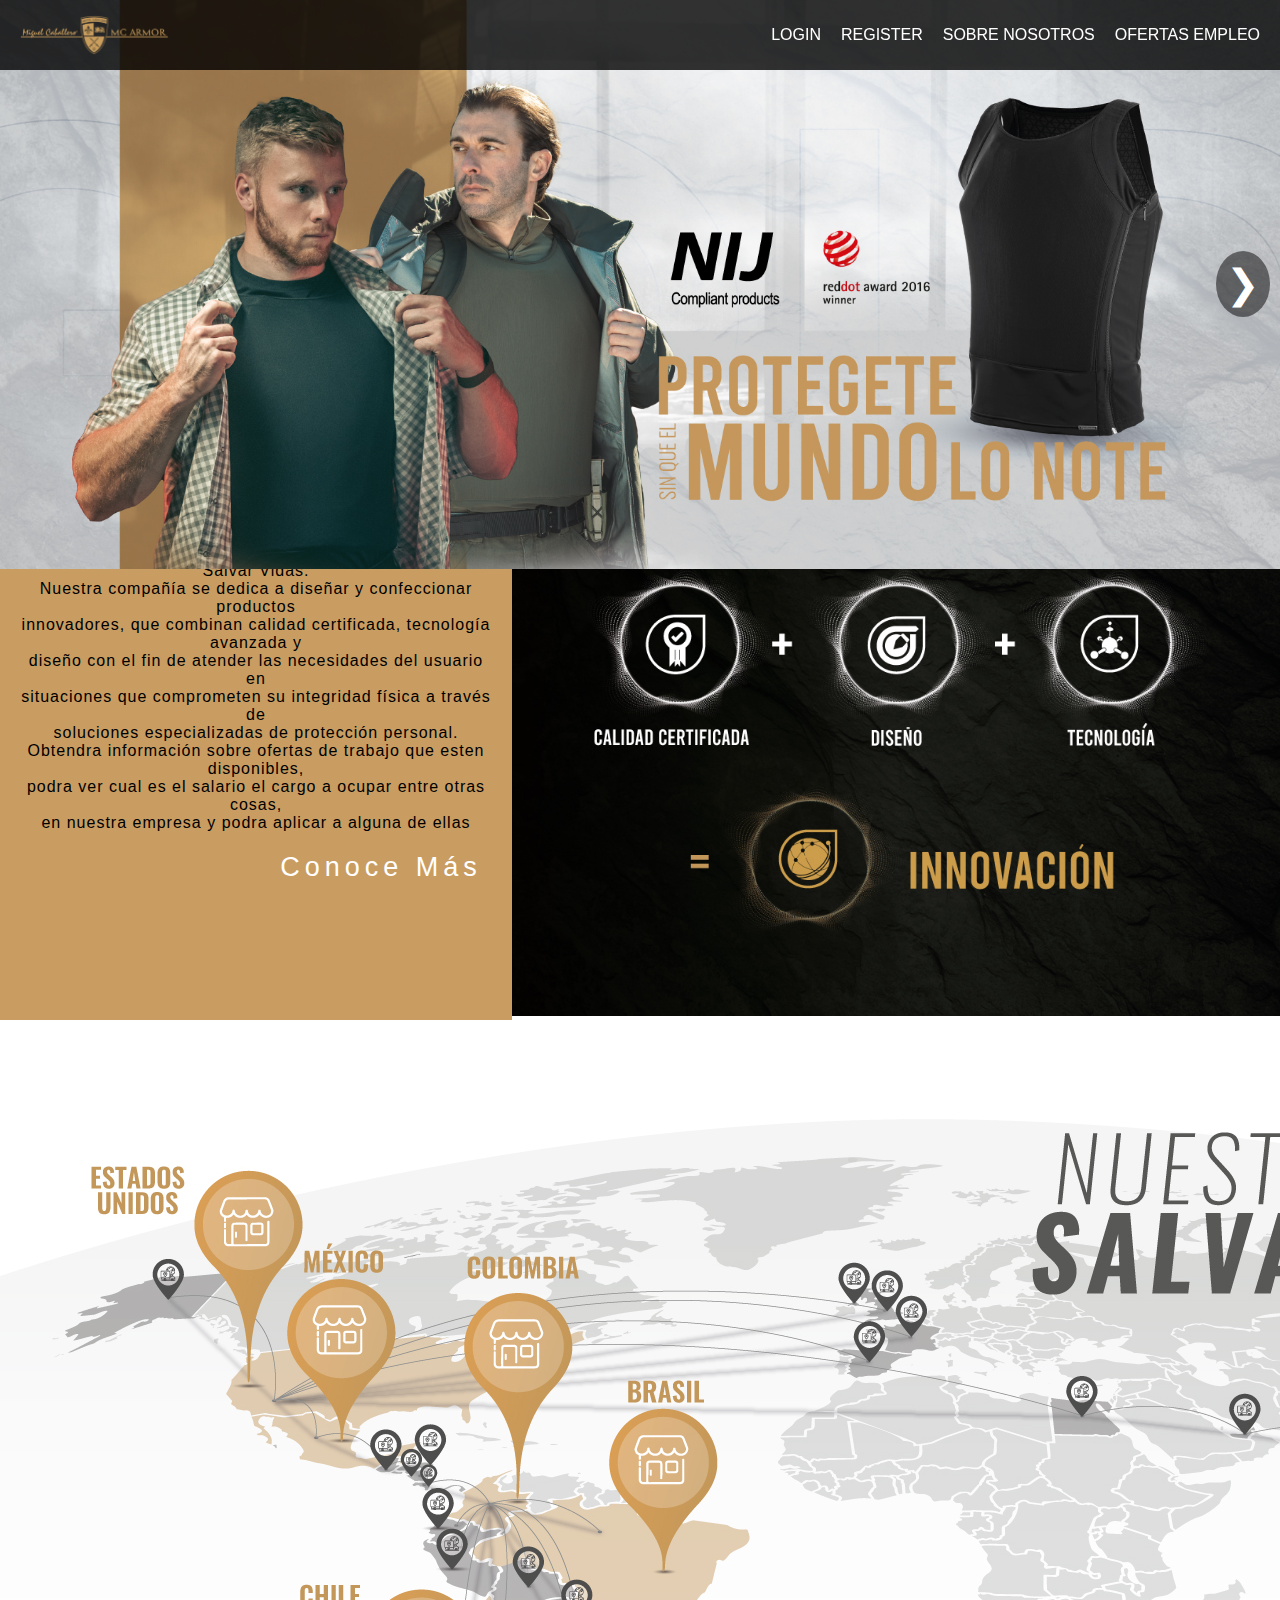
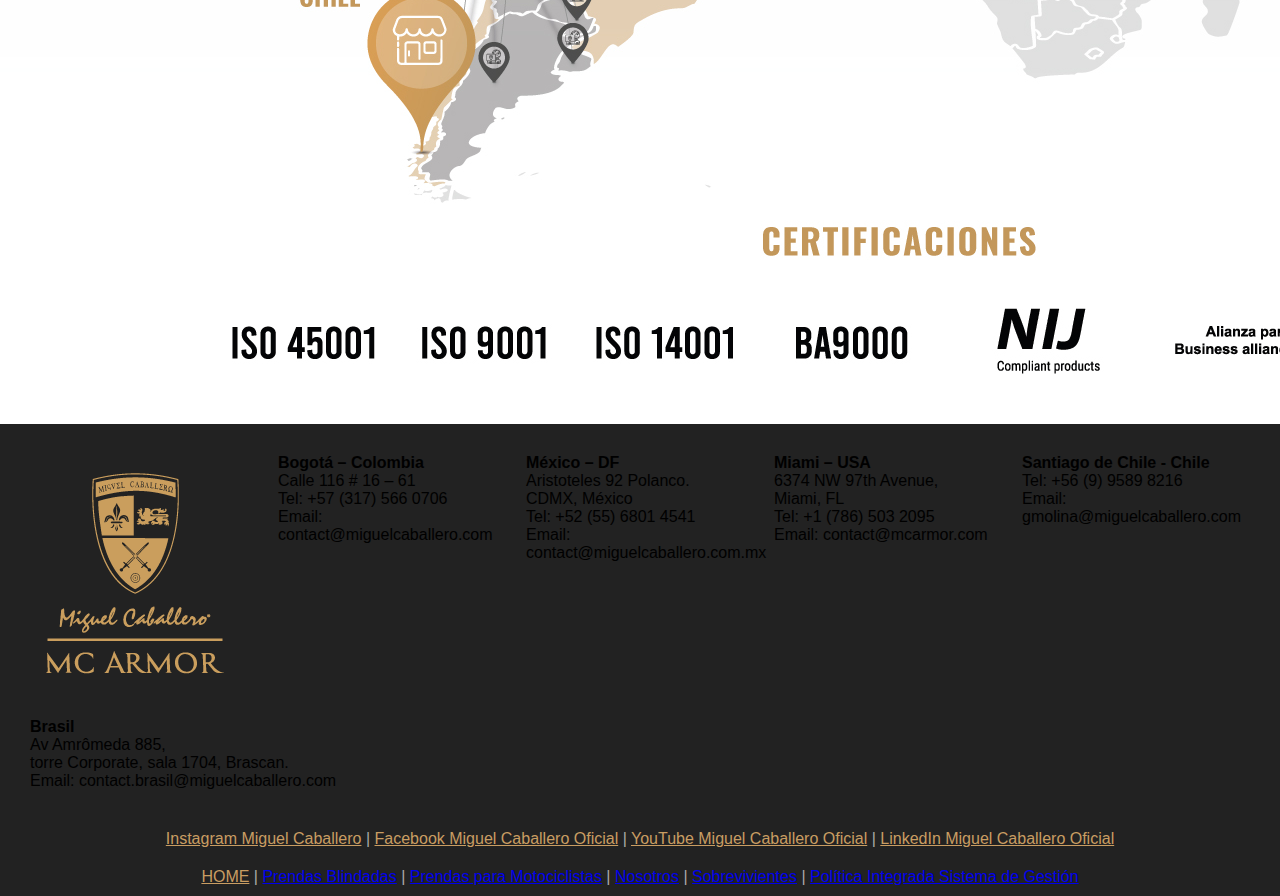
<file: Miguel_Caballero_SAS1/Index.html>
<!DOCTYPE html>
<html lang="en">

<head>
    <meta charset="UTF-8">
    <meta name="viewport" content="width=device-width, initial-scale=1.0">
    <title>Miguel Caballero</title>
    <link rel="icon" href="logo-footer-2.png">
    <link rel="stylesheet" href="style.css">
</head>

<body>
    <header class="navegacion">
        <img src="MIGUEL_CABALLERO_-_BLINDAJE.avif" alt="Logo">
        <nav>
            <ul>
                <li><a href="./frontend/login.php" style="color: white; text-decoration: none;">LOGIN</a></li>
                <li><a href="./frontend/register.php"  style="color: white; text-decoration: none;">REGISTER</a></li>
                <li>SOBRE NOSOTROS</li>
                <li>OFERTAS EMPLEO</li>
            </ul>
        </nav>
    </header>

    <div class="carousel">
        <button class="carousel-btn prev" onclick="moveSlide(-1)">&#10094;</button>
        <div class="carousel-images">
            <img src="MIGUEL-CABALLERO-GOLD-PRENDAS-BLINDADAS.jpg" alt="Imagen 1" class="carousel-image">
            <img src="MIGUEL-CABALLERO-PRENDAS-DE-BLINDAJE-HOME.jpg" alt="Imagen 2" class="carousel-image">
            <img src="MIGUEL-CABALLERO-S33-PRENDAS-DE-BLINDAJE.jpg" alt="Imagen 3" class="carousel-image">
        </div>
        <button class="carousel-btn next" onclick="moveSlide(1)">&#10095;</button>
    </div>

    <div class="caja">
        <section class="partiz">
            <h2 class="nt">Nuestra Historia
            </h2>
            <h3 class="qc">¿Que encontrara?</h3>
            <p>
                MIGUEL CABALLERO nace en 1992 con la Misión de Salvar Vidas.<br>Nuestra compañía se dedica a diseñar y
                confeccionar productos
                <br> innovadores, que combinan calidad certificada, tecnología avanzada y <br>
                diseño con el fin de atender las necesidades del usuario en
                <br> situaciones que comprometen su integridad física a través de <br> soluciones especializadas de
                protección personal. <br>
                Obtendra información sobre ofertas de trabajo que esten disponibles, <br> podra ver cual es el salario
                el cargo a ocupar entre otras cosas, <br>
                en nuestra empresa y podra aplicar a alguna de ellas
            </p>

            <a href="https://miguelcaballero.com/nosotros/"  style="text-decoration: none; color: white; font-size: 27px; letter-spacing: 5px; padding-top: 50px; margin-left: 250px;">Conoce Más</a>
        </section>
        <section class="partder">
            <img src="partderecha.jpg" alt="">
        </section>
    </div>



    <div class="cajad"> <img src="mapa.jpg" alt=""></div>





    <footer>
        <div class="footer-container">
            <div class="footer-section">
                <img src="logo-footer-2.png" alt="Logo" class="footer-logo">
              
            </div>
            <div class="footer-section">
                <h4>Bogotá – Colombia</h4>
                <p>Calle 116 # 16 – 61</p>
                <p>Tel: +57 (317) 566 0706</p>
                <p>Email: contact@miguelcaballero.com</p>
            </div>
            <div class="footer-section">
                <h4>México – DF</h4>
                <p>Aristoteles 92 Polanco.<br> CDMX, México</p>
                <p>Tel: +52 (55) 6801 4541</p>
                <p>Email: contact@miguelcaballero.com.mx</p>
            </div>
            <div class="footer-section">
                <h4>Miami – USA</h4>
                <p>6374 NW 97th Avenue,<br> Miami, FL</p>
                <p>Tel: +1 (786) 503 2095</p>
                <p>Email: contact@mcarmor.com</p>
            </div>
            <div class="footer-section">
                <h4>Santiago de Chile - Chile</h4>
                <p>Tel: +56 (9) 9589 8216</p>
                <p>Email: gmolina@miguelcaballero.com</p>
            </div>
            <div class="footer-section">
                <h4>Brasil</h4>
                <p>Av Amrômeda 885,<br> torre Corporate, sala 1704, Brascan.</p>
                <p>Email: contact.brasil@miguelcaballero.com</p>
            </div>
        </div>
        <div class="footer-bottom">
            <div class="social-links">
                <a href="#">Instagram Miguel Caballero</a> |
                <a href="#">Facebook Miguel Caballero Oficial</a> |
                <a href="#">YouTube Miguel Caballero Oficial</a> |
                <a href="#">LinkedIn Miguel Caballero Oficial</a>
            </div>
            <div class="footer-nav">
                <a href="#" style="color: #C99D62;">HOME</a> |
                <a href="#">Prendas Blindadas</a> |
                <a href="#">Prendas para Motociclistas</a> |
                <a href="#">Nosotros</a> |
                <a href="#">Sobrevivientes</a> |
                <a href="#">Política Integrada Sistema de Gestión</a>
            </div>
        </div>
    </footer>

    <script src="main.js"></script>
</body>

</html>
</file>
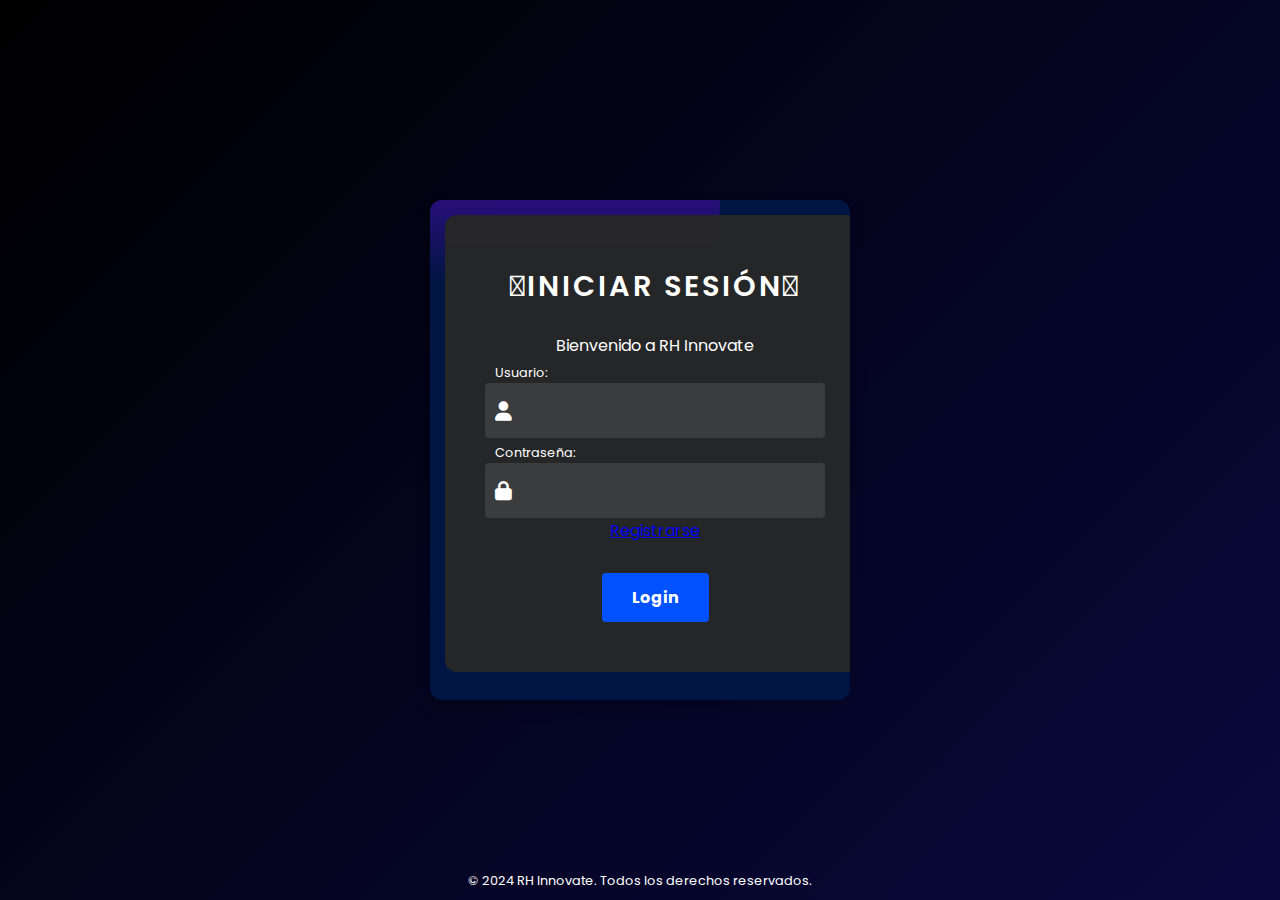
<file: Miguel_Caballero_SAS1/frontend/login.html>
<!DOCTYPE html>
<html lang="es">
<head>
    <meta charset="UTF-8">
    <meta name="viewport" content="width=device-width, initial-scale=1.0">
    <title>Inicio de Sesión</title>
    <link rel="stylesheet" href="loginestilo.css">
    <link rel="stylesheet" href="https://cdnjs.cloudflare.com/ajax/libs/font-awesome/6.0.0-beta3/css/all.min.css">
    <link rel="icon" href="rhlogo.jpg" type="image/x-icon">

    
</head>
<body>
<div class="box">
    <form action="login.php" method="post">
        <h2>𖡌INICIAR SESIÓN𖡌</h2>
        <Label class="Rh">Bienvenido a RH Innovate</Label>

        <div class="inputBox">
            <i class="fas fa-user"></i>
            <input type="text" name="username" required>
            <label>Usuario:</label>
        </div>

        <div class="inputBox">
            <i class="fas fa-lock"></i>
            <input type="password" name="password" required>
            <label>Contraseña:</label>
        </div>

        <div class="links">
            <a href="register.html">Registrarse</a>
        </div>
        <button type="submit" class="boton">Login</button>
    </form>
</div>

<footer>
    © 2024 RH Innovate. Todos los derechos reservados.
</footer>
</body>
</html>
</file>
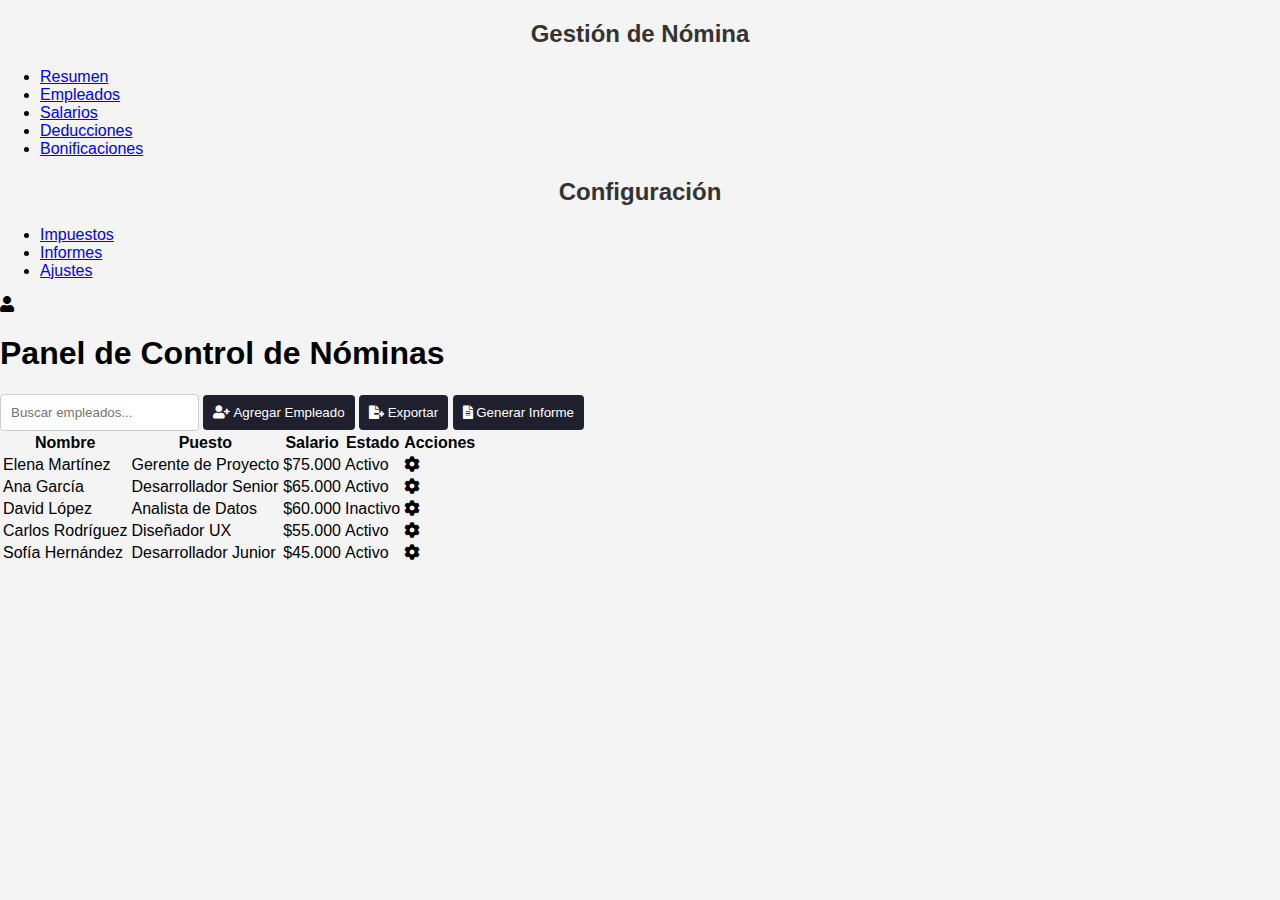
<file: Miguel_Caballero_SAS1/frontend/nomina.html>
<!DOCTYPE html>
<html lang="es">
<head>
    <meta charset="UTF-8">
    <meta name="viewport" content="width=device-width, initial-scale=1.0">
    <title>Panel de Control de Nóminas</title>
    <link rel="stylesheet" href="styles.css">
    <link rel="stylesheet" href="https://cdnjs.cloudflare.com/ajax/libs/font-awesome/5.15.3/css/all.min.css">
</head>
<body>
    <div class="container">
        <nav class="sidebar">
            <div class="sidebar-header">
                <h2>Gestión de Nómina</h2>
            </div>
            <ul>
                <li><a href="#">Resumen</a></li>
                <li><a href="#">Empleados</a></li>
                <li><a href="#">Salarios</a></li>
                <li><a href="#">Deducciones</a></li>
                <li><a href="#">Bonificaciones</a></li>
            </ul>
            <div class="sidebar-header">
                <h2>Configuración</h2>
            </div>
            <ul>
                <li><a href="#">Impuestos</a></li>
                <li><a href="#">Informes</a></li>
                <li><a href="#">Ajustes</a></li>
            </ul>
        </nav>
        <main class="main-content">
            <header class="header">
                <div class="logo">
                    
                </div>
                <div class="user-profile">
                    <i class="fas fa-user"></i>
                </div>
            </header>
            <div class="content">
                <h1>Panel de Control de Nóminas</h1>
                <div class="actions">
                    <input type="text" placeholder="Buscar empleados...">
                    <button class="btn"><i class="fas fa-user-plus"></i> Agregar Empleado</button>
                    <button class="btn"><i class="fas fa-file-export"></i> Exportar</button>
                    <button class="btn"><i class="fas fa-file-alt"></i> Generar Informe</button>
                </div>
                <table>
                    <thead>
                        <tr>
                            <th>Nombre</th>
                            <th>Puesto</th>
                            <th>Salario</th>
                            <th>Estado</th>
                            <th>Acciones</th>
                        </tr>
                    </thead>
                    <tbody>
                        <tr>
                            <td>Elena Martínez</td>
                            <td>Gerente de Proyecto</td>
                            <td>$75.000</td>
                            <td><span class="status active">Activo</span></td>
                            <td><i class="fas fa-cog"></i></td>
                        </tr>
                        <tr>
                            <td>Ana García</td>
                            <td>Desarrollador Senior</td>
                            <td>$65.000</td>
                            <td><span class="status active">Activo</span></td>
                            <td><i class="fas fa-cog"></i></td>
                        </tr>
                        <tr>
                            <td>David López</td>
                            <td>Analista de Datos</td>
                            <td>$60.000</td>
                            <td><span class="status inactive">Inactivo</span></td>
                            <td><i class="fas fa-cog"></i></td>
                        </tr>
                        <tr>
                            <td>Carlos Rodríguez</td>
                            <td>Diseñador UX</td>
                            <td>$55.000</td>
                            <td><span class="status active">Activo</span></td>
                            <td><i class="fas fa-cog"></i></td>
                        </tr>
                        <tr>
                            <td>Sofía Hernández</td>
                            <td>Desarrollador Junior</td>
                            <td>$45.000</td>
                            <td><span class="status active">Activo</span></td>
                            <td><i class="fas fa-cog"></i></td>
                        </tr>
                    </tbody>
                </table>
            </div>
        </main>
    </div>
</body>
</html>
</file>
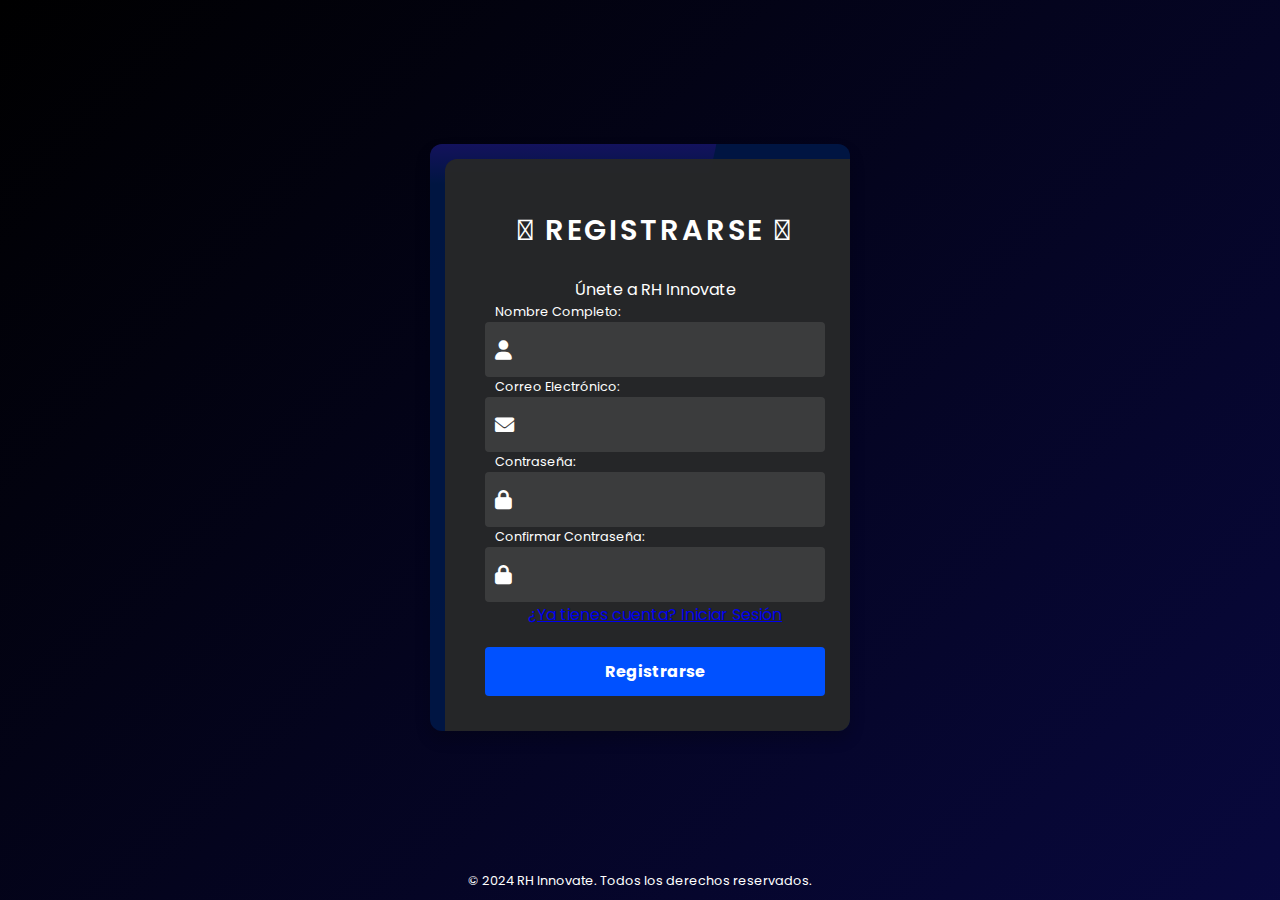
<file: Miguel_Caballero_SAS1/frontend/register.html>
<!DOCTYPE html> 
<html lang="es">
<head>
    <meta charset="UTF-8">
    <meta name="viewport" content="width=device-width, initial-scale=1.0">
    <title>Registro</title>
    <link rel="stylesheet" href="register.css">
    <link rel="stylesheet" href="https://cdnjs.cloudflare.com/ajax/libs/font-awesome/6.0.0-beta3/css/all.min.css">
    <link rel="icon" href="rhlogo.jpg" type="image/x-icon">
</head>
<body>
<div class="box">
    <form action="register.php" method="post">
        <h2>𖡌 REGISTRARSE 𖡌</h2>
        <Label class="Rh">Únete a RH Innovate</Label>

        <div class="inputBox">
            <i class="fas fa-user"></i>
            <input type="text" name="fullname" required>
            <label>Nombre Completo:</label>
        </div>

        <div class="inputBox">
            <i class="fas fa-envelope"></i>
            <input type="email" name="email" required>
            <label>Correo Electrónico:</label>
        </div>

        <div class="inputBox">
            <i class="fas fa-lock"></i>
            <input type="password" name="password" required>
            <label>Contraseña:</label>
        </div>

        <div class="inputBox">
            <i class="fas fa-lock"></i>
            <input type="password" name="confirm_password" required>
            <label>Confirmar Contraseña:</label>
        </div>

        <div class="links">
            <a href="login.html">¿Ya tienes cuenta? Iniciar Sesión</a>
        </div>

        <button type="submit" class="boton">Registrarse</button>
    </form>
</div>
<br>
<footer>
    © 2024 RH Innovate. Todos los derechos reservados.
</footer>
</body>
</html>
</file>
<file: Miguel_Caballero_SAS1/style.css>
* {
    margin: 0;
    padding: 0;
    box-sizing: border-box;
}

html, body {
    overflow-x: hidden; /* Evita el espacio blanco en la derecha */
    font-family: Arial, sans-serif;
    width: 100%;
}

/* Estilos del carrusel */
.carousel {
    position: relative;
    width: 100%;
    max-height: 600px;
    overflow: hidden;
}

.carousel-images {
    display: flex;
    transition: transform 0.5s ease-in-out;
    position: relative;
}

.carousel-image {
    width: 100%;
    opacity: 0;
    position: absolute;
    transition: opacity 0.5s ease-in-out;
}

.carousel-image.active {
    opacity: 1;
    position: relative;
}

.carousel-btn {
    position: absolute;
    top: 50%;
    transform: translateY(-50%);
    font-size: 40px;
    background-color: rgba(0, 0, 0, 0.5);
    color: white;
    border: none;
    cursor: pointer;
    padding: 10px;
    border-radius: 50%;
}

.carousel-btn.prev {
    left: 10px;
}

.carousel-btn.next {
    right: 10px;
}

/* Estilos de la barra de navegación */
.navegacion {
    position: fixed;
    top: 0;
    left: 0;
    width: 100%;
    background: rgba(0, 0, 0, 0.8);
    color: white;
    padding: 15px 20px;
    z-index: 1000;
    display: flex;
    align-items: center;
    justify-content: space-between;
}

.navegacion img {
    max-height: 40px;
}

/* Menú en desktop */
.navegacion ul {
    list-style: none;
    display: flex;
    gap: 20px;
}

.navegacion li {
    cursor: pointer;
}

.navegacion li:hover {
    text-decoration: underline;
}

/* Menú hamburguesa para móviles */
.menu-toggle {
    display: none;
    font-size: 30px;
    cursor: pointer;
}

/* Secciones flexibles */
.caja {
    display: flex;
    flex-wrap: wrap;
    justify-content: space-between;
    height: auto;
    border-top: 5px solid rgb(90, 89, 89);
    margin-top: -100px;
}

.partiz {
    width: 40%;
    background-color: #C99D62;
    padding: 20px;
    text-align: center;
}

.partiz p {
    letter-spacing: 1px;
    margin-bottom: 20px;
}

.partder {
    width: 60%;
}

.partder img {
    width: 100%;
    height: auto;
    object-fit: cover;
}

/* Pie de página */
.footer {
    background-color: #000;
    color: white;
    padding: 20px 0;
    position: relative;
}

.footer-container {
    display: flex;
    flex-wrap: wrap;
    background-color: #222;
    justify-content: space-around;
    padding: 20px;
}

.footer-section {
    flex: 1;
    min-width: 200px;
    margin: 10px;
}

.footer-bottom {
    background-color: #222;
    color: #aaa;
    padding: 10px 0;
    text-align: center;
}

.social-links {
    margin-bottom: 20px;
}

.social-links a {
    color: #C99D62;
}

.social-links a:hover {
    color: white;
}

/* MEDIA QUERIES PARA RESPONSIVE */
@media (max-width: 768px) {
    .navegacion ul li:not(.login, .register) {
        display: none;
    }


    

    .navegacion li {
        margin: 10px 0;
    }

    /* Ajuste del carrusel */
    .carousel {
        max-height: 400px;
    }

    .carousel-btn {
        font-size: 30px;
    }

    /* Ajuste del contenido */
    .caja {
        flex-direction: column;
    }

    .partiz, .partder {
        width: 100%;
    }
}

@media (max-width: 480px) {
    .carousel-btn {
        font-size: 24px;
        padding: 5px;
    }

    .footer-container {
        flex-direction: column;
        align-items: center;
    }
}
</file>
<file: Miguel_Caballero_SAS1/frontend/loginestilo.css>
@import url('https://fonts.googleapis.com/css2?family=Poppins:wght@300;400;500;600;700;800;900&display=swap');

* {
    margin: 0;
    padding: 0;
    box-sizing: border-box;
    font-family: 'Poppins', sans-serif;
}

body {
    display: flex;
    flex-direction: column;
    justify-content: center;
    align-items: center;
    min-height: 100vh;
    background: linear-gradient(135deg, #000000, #0b0b52, #0154c2, #00ccff);
    background-size: 400% 400%;
    animation: gradientAnimation 15s ease infinite;
    position: relative;
    color: #fff;
}

.box {
    position: relative;
    width: 420px;
    height: 500px;
    background: rgba(0, 23, 71, 0.9);
    border-radius: 12px;
    overflow: hidden;
    box-shadow: 0 8px 15px rgba(0, 0, 0, 0.2);
}

.box::before {
    content: '';
    position: absolute;
    top: -50%;
    left: -50%;
    width: 500px;
    height: 500px;
    background: linear-gradient(0deg, transparent, transparent, rgba(132, 0, 255, 0.6), rgba(0, 49, 112, 0.8));
    z-index: 1;
    border-radius: 50%;
    transform-origin: bottom right;
    animation: pulse 3s linear infinite;
}

@keyframes pulse {
    0% {
        transform: rotate(0deg) scale(1);
    }
    50% {
        transform: rotate(180deg) scale(1.1);
    }
    100% {
        transform: rotate(360deg) scale(1);
    }
}

.box form {
    position: relative;
    inset: 15px;
    background: rgba(39, 39, 39, 0.95);
    padding: 50px 40px;
    border-radius: 12px;
    z-index: 2;
    display: flex;
    flex-direction: column;
    align-items: center;
    text-align: center;
}

.box form h2 {
    color: #fff;
    font-size: 1.8em;
    font-weight: 600;
    margin-bottom: 20px;
    letter-spacing: 0.1em;
}

.box form .inputBox {
    position: relative;
    width: 100%;
    margin-top: 25px;
}

.box form .inputBox input {
    width: 100%;
    padding: 15px 40px; /* Ajuste para iconos */
    background: rgba(255, 255, 255, 0.1);
    border: none;
    border-radius: 4px;
    outline: none;
    color: #fff;
    font-size: 1em;
    transition: 0.3s;
}

.box form .inputBox input:focus {
    background: rgba(137, 158, 255, 0.2);
}

.box form .inputBox label {
    position: absolute;
    top: 50%;
    left: 10px;
    transform: translateY(-50%);
    color: #aaa;
    font-size: 0.9em;
    pointer-events: none;
    transition: 0.3s;
}

.box form .inputBox input:focus ~ label,
.box form .inputBox input:not(:placeholder-shown) ~ label {
    top: -10px;
    left: 10px;
    font-size: 0.8em;
    color: #fff;
}

.box form .inputBox i {
    position: absolute;
    left: 10px; /* Iconos a la izquierda */
    top: 50%;
    transform: translateY(-50%);
    color: #fff; /* Iconos blancos */
    font-size: 1.2em;
}

.box form .inputBox:nth-child(1) i {
    content: '\f007'; /* Icono usuario */
}

.box form .inputBox:nth-child(2) i {
    content: '\f023'; /* Icono contraseña */
}

.box form button[type="submit"] {
    margin-top: 30px;
    padding: 12px 30px;
    background: #0051ff;
    border: none;
    border-radius: 4px;
    color: #fff;
    font-size: 1em;
    font-weight: bold;
    cursor: pointer;
    transition: background 0.3s;
}

.box form button[type="submit"]:hover {
    background: #d40000;
}

footer {
    position: absolute;
    bottom: 10px;
    text-align: center;
    width: 100%;
    color: #fff;
    font-size: 0.8em;
}
.Rh {
color:#fff;
margin-top: 5px;
}
</file>
<file: Miguel_Caballero_SAS1/frontend/styles.css>
body {
    font-family: Arial, sans-serif;
    background-color: #f4f4f4;
    margin: 0;
   
    padding: 0;
}

.admin-container {
  
    margin: 50px auto;
    padding: 20px;
    background-color: #fff;
    box-shadow: 0 0 10px rgba(0, 0, 0, 0.1);
    border-radius: 8px;
}

h2 {
    text-align: center;
    color: #333;
}

.message {
    color: red;
    text-align: center;
    margin-bottom: 20px;
}

form {
    display: flex;
    flex-direction: column;
    gap: 15px;
}

input, select, button {
    padding: 10px;
    border: 1px solid #ccc;
    border-radius: 4px;
}

button {
    background-color: #1f1f2e;
    color: #fff;
    border: none;
    cursor: pointer;
}

button:hover {
    background-color: #0056b3;
}

.user-info {
    margin-top: 20px;
    padding: 15px;
    border: 1px solid #ccc;
    border-radius: 4px;
}

.update-form {
    margin-top: 20px;
}
</file>
<file: Miguel_Caballero_SAS1/frontend/register.css>
@import url('https://fonts.googleapis.com/css2?family=Poppins:wght@300;400;500;600;700;800;900&display=swap');

* {
    margin: 0;
    padding: 0;
    box-sizing: border-box;
    font-family: 'Poppins', sans-serif;
}

body {
    display: flex;
    flex-direction: column;
    justify-content: center;
    align-items: center;
    min-height: 100vh;
    background: linear-gradient(135deg, #000000, #0b0b52, #0154c2, #00ccff);
    background-size: 400% 400%;
    animation: gradientAnimation 15s ease infinite;
    position: relative;
    color: #fff;
}

.box {
    position: relative;
    width: 420px;
    background: rgba(0, 23, 71, 0.9);
    border-radius: 12px;
    overflow: hidden;
    box-shadow: 0 8px 15px rgba(0, 0, 0, 0.2);
}

.box::before {
    content: '';
    position: absolute;
    top: -50%;
    left: -50%;
    width: 500px;
    height: 500px;
    background: linear-gradient(0deg, transparent, transparent, rgba(132, 0, 255, 0.6), rgba(0, 49, 112, 0.8));
    z-index: 1;
    border-radius: 50%;
    transform-origin: bottom right;
    animation: pulse 3s linear infinite;
}

@keyframes pulse {
    0% {
        transform: rotate(0deg) scale(1);
    }
    50% {
        transform: rotate(180deg) scale(1.1);
    }
    100% {
        transform: rotate(360deg) scale(1);
    }
}

.box form {
    position: relative;
    inset: 15px;
    background: rgba(39, 39, 39, 0.95);
    padding: 50px 40px;
    border-radius: 12px;
    z-index: 2;
    display: flex;
    flex-direction: column;
    align-items: center;
    text-align: center;
}

.box form h2 {
    color: #fff;
    font-size: 1.8em;
    font-weight: 600;
    margin-bottom: 20px;
    letter-spacing: 0.1em;
}

.box form .inputBox {
    position: relative;
    width: 100%;
    margin-top: 20px;
}

.box form .inputBox input {
    width: 100%;
    padding: 15px 40px; /* Ajuste para iconos */
    background: rgba(255, 255, 255, 0.1);
    border: none;
    border-radius: 4px;
    outline: none;
    color: #fff;
    font-size: 1em;
    transition: 0.3s;
}

.box form .inputBox input:focus {
    background: rgba(137, 158, 255, 0.2);
}

.box form .inputBox label {
    position: absolute;
    top: 50%;
    left: 10px;
    transform: translateY(-50%);
    color: #aaa;
    font-size: 0.9em;
    pointer-events: none;
    transition: 0.3s;
}

.box form .inputBox input:focus ~ label,
.box form .inputBox input:not(:placeholder-shown) ~ label {
    top: -10px;
    left: 10px;
    font-size: 0.8em;
    color: #fff;
}

.box form .inputBox i {
    position: absolute;
    left: 10px; /* Iconos a la izquierda */
    top: 50%;
    transform: translateY(-50%);
    color: #fff; /* Iconos blancos */
    font-size: 1.2em;
}

.box form button[type="submit"] {
    margin-top: 20px;
    padding: 12px 30px;
    background: #0051ff;
    border: none;
    border-radius: 4px;
    color: #fff;
    font-size: 1em;
    font-weight: bold;
    cursor: pointer;
    transition: background 0.3s;
    display: block; /* Asegura visibilidad */
    width: 100%; /* Alinea con el resto */
}

.box form button[type="submit"]:hover {
    background: #d40000; /* Hover color */
}

footer {
    position: absolute;
    bottom: 10px;
    text-align: center;
    width: 100%;
    color: #fff;
    font-size: 0.8em;
}

.Rh {
    color: #fff;
    margin-top: 5px;
}
</file>
